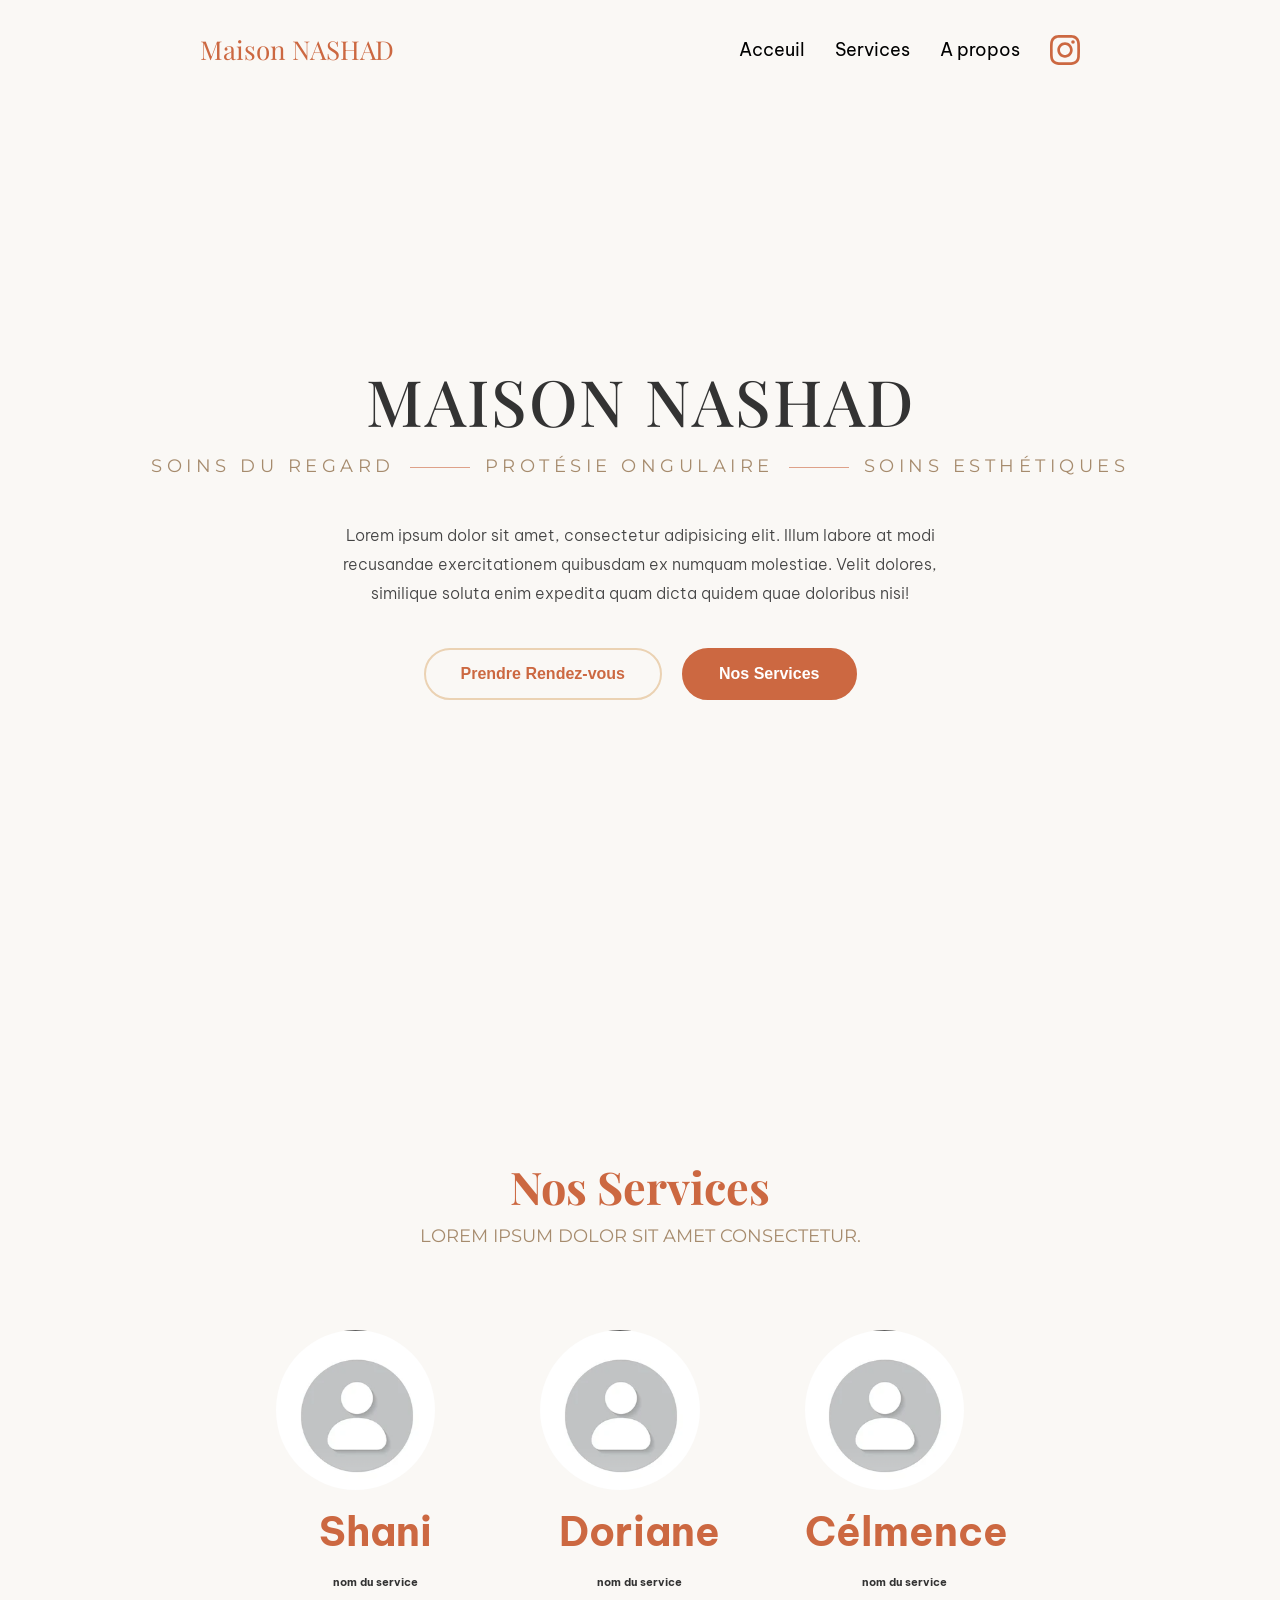
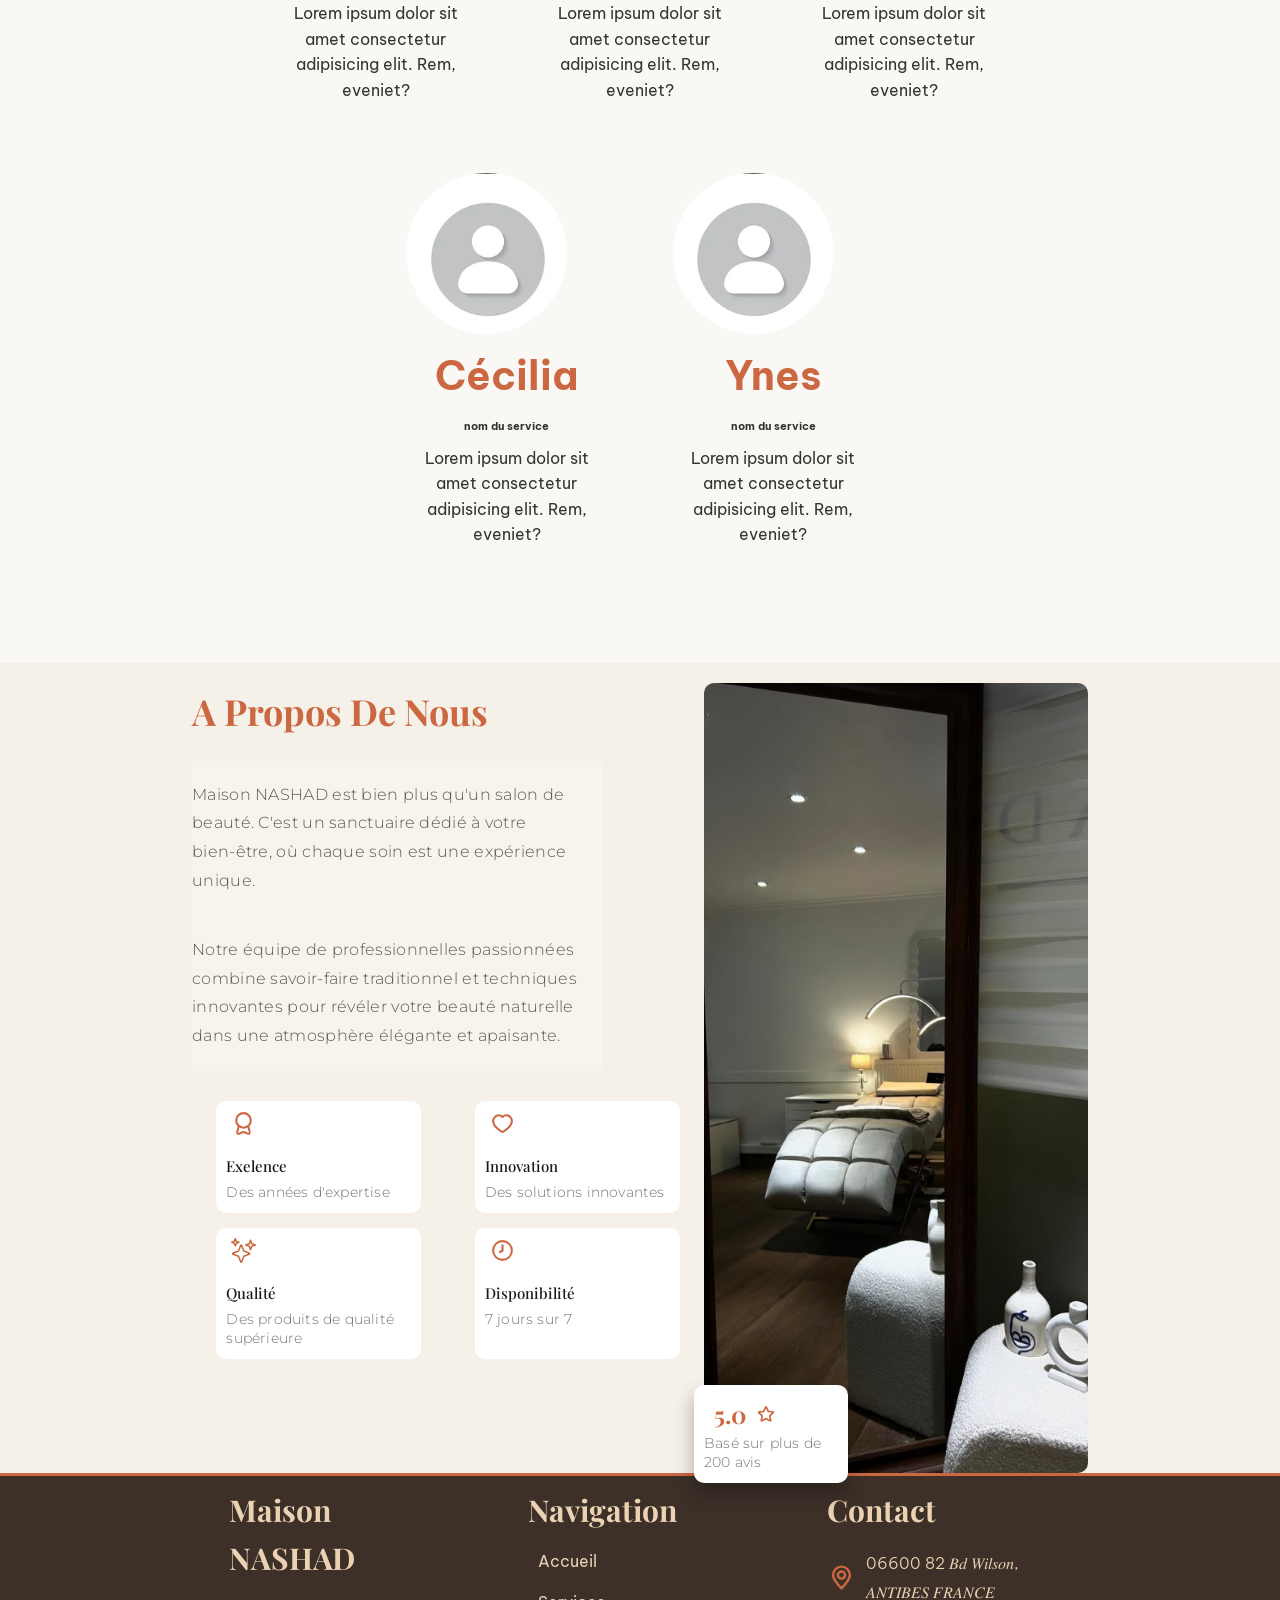
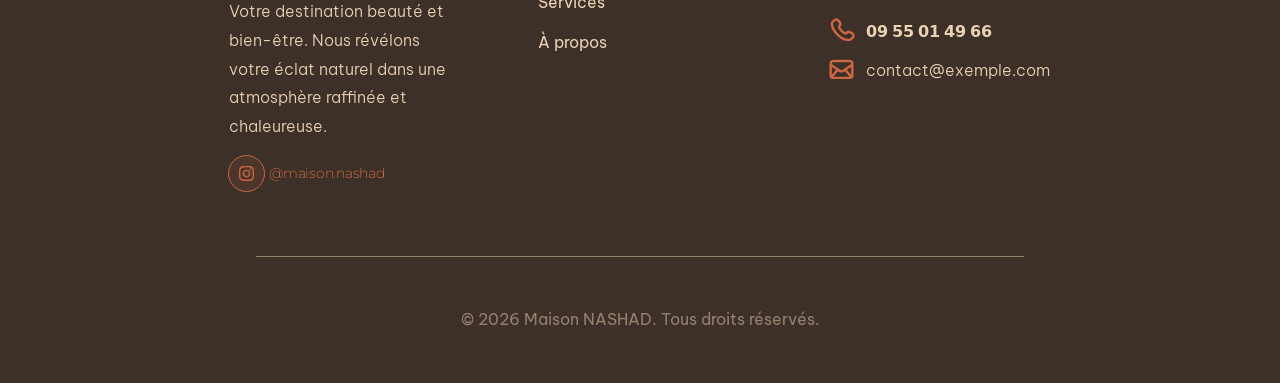
<file: index.html>
<!DOCTYPE html>
<html lang="fr">
<head>
    <meta charset="UTF-8">
    <meta name="viewport" content="width=device-width, initial-scale=1.0">
    <link rel="stylesheet" href="Assets/css/Main.css">
    <link rel="stylesheet" href="Assets/css/Service.css">
    <link rel="stylesheet" href="Assets/css/footer.css">
    <link rel="stylesheet" href="Assets/css/about.css">
    <link rel="stylesheet" href="Assets/css/responsive.css">
    <title>Landing page</title>
</head>
<body>

    <div class="header">

        <div class="Titre">
            <h1>Maison NASHAD</h1>
        </div>

        <div class="insta left">
            <a href="">
                <p>Acceuil</p>
            </a>

            <a href="">
                <p>Services</p>
            </a>

            <a href="">
                <p>A propos</p>
            </a>


            <a href="https://www.instagram.com/maison.nashad/">
                <svg xmlns="http://www.w3.org/2000/svg" viewBox="0 0 24 24">
                    <g>
                        <path d="M12,2.162c3.204,0,3.584,0.012,4.849,0.07c1.308,0.06,2.655,0.358,3.608,1.311c0.962,0.962,1.251,2.296,1.311,3.608 c0.058,1.265,0.07,1.645,0.07,4.849c0,3.204-0.012,3.584-0.07,4.849c-0.059,1.301-0.364,2.661-1.311,3.608 c-0.962,0.962-2.295,1.251-3.608,1.311c-1.265,0.058-1.645,0.07-4.849,0.07s-3.584-0.012-4.849-0.07 c-1.291-0.059-2.669-0.371-3.608-1.311c-0.957-0.957-1.251-2.304-1.311-3.608c-0.058-1.265-0.07-1.645-0.07-4.849 c0-3.204,0.012-3.584,0.07-4.849c0.059-1.296,0.367-2.664,1.311-3.608c0.96-0.96,2.299-1.251,3.608-1.311 C8.416,2.174,8.796,2.162,12,2.162 M12,0C8.741,0,8.332,0.014,7.052,0.072C5.197,0.157,3.355,0.673,2.014,2.014 C0.668,3.36,0.157,5.198,0.072,7.052C0.014,8.332,0,8.741,0,12c0,3.259,0.014,3.668,0.072,4.948c0.085,1.853,0.603,3.7,1.942,5.038 c1.345,1.345,3.186,1.857,5.038,1.942C8.332,23.986,8.741,24,12,24c3.259,0,3.668-0.014,4.948-0.072 c1.854-0.085,3.698-0.602,5.038-1.942c1.347-1.347,1.857-3.184,1.942-5.038C23.986,15.668,24,15.259,24,12 c0-3.259-0.014-3.668-0.072-4.948c-0.085-1.855-0.602-3.698-1.942-5.038c-1.343-1.343-3.189-1.858-5.038-1.942 C15.668,0.014,15.259,0,12,0z"/>
                        <path d="M12,5.838c-3.403,0-6.162,2.759-6.162,6.162c0,3.403,2.759,6.162,6.162,6.162s6.162-2.759,6.162-6.162 C18.162,8.597,15.403,5.838,12,5.838z M12,16c-2.209,0-4-1.791-4-4s1.791-4,4-4s4,1.791,4,4S14.209,16,12,16z"/>
                        <circle cx="18.406" cy="5.594" r="1.44"/>
                    </g>
                </svg>
            </a>
        </div>

        <div class="burger">
            <span></span>
            <span></span>
            <span></span>
        </div>


    </div>

    <div class="Acceuil">
        <div class="Center">
            <div class="TITLE">
                <h1>Maison NASHAD</h1>

                <div class="Under-Title">
                    <p class="Under-Title">Soins Du Regard</p> <div class="Line"></div> <p class="Under-Title">Protésie Ongulaire</p> <div class="Line"></div> <p class="Under-Title">Soins Esthétiques</p>
                </div>
            </div>

            
            <div class="Text">
                <p>Lorem ipsum dolor sit amet, consectetur adipisicing elit. Illum labore at modi recusandae exercitationem quibusdam ex numquam molestiae. Velit dolores, similique soluta enim expedita quam dicta quidem quae doloribus nisi!</p>
            </div>

            <div class="Boutons">
                <a href="https://www.planity.com/maison-nashad-06160-antibes">
                    <button class="Bouton RDV">Prendre Rendez-vous</button>
                </a>

                <a href="">
                    <button class="Bouton Serv">Nos Services</button>
                </a>
            </div>

        </div>

    </div>

    <div class="sercvices">
        <div class="S-Titre">
            <h2>Nos Services</h2>
            <div class="Sous-Titre">
                <p>Lorem ipsum dolor sit amet consectetur.</p>
            </div>
        </div>


        <div class="Cartes">

            <div class="First-3">
                <div class="Pres Shani">

                <div class="img">
                    <img src="Assets/images/Profile.png" alt="">
                </div>

                
            <div class="Des">
                

                    <h4>Shani</h4>
                    <h6>nom du service</h6>
                    <p>Lorem ipsum dolor sit amet consectetur adipisicing elit. Rem, eveniet?</p>
            </div>
            </div>
            <div class="Pres Dodo">

                <div class="img">
                    <img src="Assets/images/Profile.png" alt="">
                </div>
                
            <div class="Des">
                

                    <h4>Doriane</h4>
                    <h6>nom du service</h6>
                    <p>Lorem ipsum dolor sit amet consectetur adipisicing elit. Rem, eveniet?</p>
            </div>
            </div>
            <div class="Pres Célmence">

                <div class="img">
                    <img src="Assets/images/Profile.png" alt="">
                </div>

                <div class="Des">
                    <h4>Célmence</h4>
                    <h6>nom du service</h6>
                    <p>Lorem ipsum dolor sit amet consectetur adipisicing elit. Rem, eveniet?</p>
                </div>
            </div>
            </div>
            
            <div class="Pres Cécilia">

                <div class="img">
                    <img src="Assets/images/Profile.png" alt="">
                </div>
                
                <div class="Des">
                    <h4>Cécilia</h4>
                    <h6>nom du service</h6>
                    <p>Lorem ipsum dolor sit amet consectetur adipisicing elit. Rem, eveniet?</p>
                </div>
            </div>
            <div class="Pres Ynes">

                <div class="img">
                    <img src="Assets/images/Profile.png" alt="">
                </div>
                
                <div class="Des">
                    <h4>Ynes</h4>
                    <h6>nom du service</h6>
                    <p>Lorem ipsum dolor sit amet consectetur adipisicing elit. Rem, eveniet?</p>
                </div>
            </div>
        </div>

    </div>

    <div class="à-Propos">

        <div class="Propos-Left">
            <div class="Left-Superior">
                <h2>A Propos De Nous</h2>
                <p>Maison NASHAD est bien plus qu'un salon de beauté. C'est un sanctuaire dédié à votre bien-être, où chaque soin est une expérience unique.</p>
                <p>Notre équipe de professionnelles passionnées combine savoir-faire traditionnel et techniques innovantes pour révéler votre beauté naturelle dans une atmosphère élégante et apaisante.</p>
            </div>

            <div class="Left-Inferior">
                <div class="Block">
                    <svg viewBox="0 0 24 24" xmlns="http://www.w3.org/2000/svg" fill="none">
                        <g id="SVGRepo_bgCarrier" stroke-width="0"></g><g id="SVGRepo_tracerCarrier" stroke-linecap="round" stroke-linejoin="round"></g>
                            <g id="SVGRepo_iconCarrier"> <circle cx="12" cy="9" r="7" ></circle> 
                                <path d="M7.35111 15L6.71424 17.323C6.0859 19.6148 5.77173 20.7607 6.19097 21.3881C6.3379 21.6079 6.535 21.7844 6.76372 21.9008C7.41635 22.2331 8.42401 21.7081 10.4393 20.658C11.1099 20.3086 11.4452 20.1339 11.8014 20.0959C11.9335 20.0818 12.0665 20.0818 12.1986 20.0959C12.5548 20.1339 12.8901 20.3086 13.5607 20.658C15.576 21.7081 16.5837 22.2331 17.2363 21.9008C17.465 21.7844 17.6621 21.6079 17.809 21.3881C18.2283 20.7607 17.9141 19.6148 17.2858 17.323L16.6489 15" stroke-linecap="round">
                            </path> 
                        </g>
                    </svg>
                    <h3>Exelence</h3>
                    <p>Des années d'expertise</p>
                </div>
                <div class="Block">
                    <svg viewBox="0 0 24 24" fill="none" xmlns="http://www.w3.org/2000/svg" >
                        <g id="SVGRepo_bgCarrier" stroke-width="0"></g>
                        <g id="SVGRepo_tracerCarrier" stroke-linecap="round" stroke-linejoin="round"></g><g id="SVGRepo_iconCarrier"> 
                        <path d="M15.7 4C18.87 4 21 6.98 21 9.76C21 15.39 12.16 20 12 20C11.84 20 3 15.39 3 9.76C3 6.98 5.13 4 8.3 4C10.12 4 11.31 4.91 12 5.71C12.69 4.91 13.88 4 15.7 4Z"  stroke-width="2" stroke-linecap="round" stroke-linejoin="round"></path> 
                        </g>
                    </svg>
                    <h3>Innovation</h3>
                    <p>Des solutions innovantes</p>
                </div>
                <div class="Block">
                    <svg viewBox="0 0 512 512" id="icons" xmlns="http://www.w3.org/2000/svg" fill="#000000">
                        <g id="SVGRepo_bgCarrier" stroke-width="0"></g>
                        <g id="SVGRepo_tracerCarrier" stroke-linecap="round" stroke-linejoin="round"></g>
                        <g id="SVGRepo_iconCarrier"><path d="M259.92,262.91,216.4,149.77a9,9,0,0,0-16.8,0L156.08,262.91a9,9,0,0,1-5.17,5.17L37.77,311.6a9,9,0,0,0,0,16.8l113.14,43.52a9,9,0,0,1,5.17,5.17L199.6,490.23a9,9,0,0,0,16.8,0l43.52-113.14a9,9,0,0,1,5.17-5.17L378.23,328.4a9,9,0,0,0,0-16.8L265.09,268.08A9,9,0,0,1,259.92,262.91Z" fill="none" stroke-linecap="round" stroke-linejoin="round" stroke-width="32"></path>
                            <polygon points="108 68 88 16 68 68 16 88 68 108 88 160 108 108 160 88 108 68" fill="none"  stroke-linecap="round" stroke-linejoin="round" stroke-width="32"></polygon>
                            <polygon points="426.67 117.33 400 48 373.33 117.33 304 144 373.33 170.67 400 240 426.67 170.67 496 144 426.67 117.33" fill="none" stroke-linecap="round" stroke-linejoin="round" stroke-width="32"></polygon>
                        </g>
                    </svg>
                    <h3>Qualité</h3>
                    <p>Des produits de qualité supérieure</p>
                </div>
                <div class="Block">
                    <svg viewBox="0 0 24 24" fill="none" xmlns="http://www.w3.org/2000/svg"><g id="SVGRepo_bgCarrier" stroke-width="0"></g><g id="SVGRepo_tracerCarrier" stroke-linecap="round" stroke-linejoin="round"></g><g id="SVGRepo_iconCarrier"> <path d="M12 7V12L9.5 13.5M21 12C21 16.9706 16.9706 21 12 21C7.02944 21 3 16.9706 3 12C3 7.02944 7.02944 3 12 3C16.9706 3 21 7.02944 21 12Z"  stroke-width="2" stroke-linecap="round" stroke-linejoin="round"></path> </g></svg>
                    <h3>Disponibilité</h3>
                    <p>7 jours sur 7</p>
                </div>
            </div>
        </div>
         
        <div class="Propos-Right">
            <img src="Assets/images/Photo vertical salon.png" alt="Image à propos">

            <div class="Avis">
                <h3>5.0 
                    <span>
                        <svg viewBox="0 0 24 24" fill="none" xmlns="http://www.w3.org/2000/svg">
                            <g id="SVGRepo_bgCarrier" stroke-width="0"></g><g id="SVGRepo_tracerCarrier" stroke-linecap="round" stroke-linejoin="round"></g>
                            <g id="SVGRepo_iconCarrier"> 
                            <path d="M11.2691 4.41115C11.5006 3.89177 11.6164 3.63208 11.7776 3.55211C11.9176 3.48263 12.082 3.48263 12.222 3.55211C12.3832 3.63208 12.499 3.89177 12.7305 4.41115L14.5745 8.54808C14.643 8.70162 14.6772 8.77839 14.7302 8.83718C14.777 8.8892 14.8343 8.93081 14.8982 8.95929C14.9705 8.99149 15.0541 9.00031 15.2213 9.01795L19.7256 9.49336C20.2911 9.55304 20.5738 9.58288 20.6997 9.71147C20.809 9.82316 20.8598 9.97956 20.837 10.1342C20.8108 10.3122 20.5996 10.5025 20.1772 10.8832L16.8125 13.9154C16.6877 14.0279 16.6252 14.0842 16.5857 14.1527C16.5507 14.2134 16.5288 14.2807 16.5215 14.3503C16.5132 14.429 16.5306 14.5112 16.5655 14.6757L17.5053 19.1064C17.6233 19.6627 17.6823 19.9408 17.5989 20.1002C17.5264 20.2388 17.3934 20.3354 17.2393 20.3615C17.0619 20.3915 16.8156 20.2495 16.323 19.9654L12.3995 17.7024C12.2539 17.6184 12.1811 17.5765 12.1037 17.56C12.0352 17.5455 11.9644 17.5455 11.8959 17.56C11.8185 17.5765 11.7457 17.6184 11.6001 17.7024L7.67662 19.9654C7.18404 20.2495 6.93775 20.3915 6.76034 20.3615C6.60623 20.3354 6.47319 20.2388 6.40075 20.1002C6.31736 19.9408 6.37635 19.6627 6.49434 19.1064L7.4341 14.6757C7.46898 14.5112 7.48642 14.429 7.47814 14.3503C7.47081 14.2807 7.44894 14.2134 7.41394 14.1527C7.37439 14.0842 7.31195 14.0279 7.18708 13.9154L3.82246 10.8832C3.40005 10.5025 3.18884 10.3122 3.16258 10.1342C3.13978 9.97956 3.19059 9.82316 3.29993 9.71147C3.42581 9.58288 3.70856 9.55304 4.27406 9.49336L8.77835 9.01795C8.94553 9.00031 9.02911 8.99149 9.10139 8.95929C9.16534 8.93081 9.2226 8.8892 9.26946 8.83718C9.32241 8.77839 9.35663 8.70162 9.42508 8.54808L11.2691 4.41115Z" stroke-width="2" stroke-linecap="round" stroke-linejoin="round"></path> 
                        </g></svg>
                    </span>
                </h3>
                
                <p>Basé sur plus de 200 avis</p>

            </div>
        </div>
    </div>

    <div class="footer">
        <div class="uper">
            <div class="part footer-info">
                <h3>Maison NASHAD</h3>
                <p>Votre destination beauté et bien-être. Nous révélons votre éclat naturel dans une atmosphère raffinée et chaleureuse.</p>
                <div class="IntsaF">
                    <a href="https://www.instagram.com/maison.nashad/">
                        <div class="LogoF">
                            <svg xmlns="http://www.w3.org/2000/svg" viewBox="0 0 24 24">
                                <g>
                                    <path d="M12,2.162c3.204,0,3.584,0.012,4.849,0.07c1.308,0.06,2.655,0.358,3.608,1.311c0.962,0.962,1.251,2.296,1.311,3.608 c0.058,1.265,0.07,1.645,0.07,4.849c0,3.204-0.012,3.584-0.07,4.849c-0.059,1.301-0.364,2.661-1.311,3.608 c-0.962,0.962-2.295,1.251-3.608,1.311c-1.265,0.058-1.645,0.07-4.849,0.07s-3.584-0.012-4.849-0.07 c-1.291-0.059-2.669-0.371-3.608-1.311c-0.957-0.957-1.251-2.304-1.311-3.608c-0.058-1.265-0.07-1.645-0.07-4.849 c0-3.204,0.012-3.584,0.07-4.849c0.059-1.296,0.367-2.664,1.311-3.608c0.96-0.96,2.299-1.251,3.608-1.311 C8.416,2.174,8.796,2.162,12,2.162 M12,0C8.741,0,8.332,0.014,7.052,0.072C5.197,0.157,3.355,0.673,2.014,2.014 C0.668,3.36,0.157,5.198,0.072,7.052C0.014,8.332,0,8.741,0,12c0,3.259,0.014,3.668,0.072,4.948c0.085,1.853,0.603,3.7,1.942,5.038 c1.345,1.345,3.186,1.857,5.038,1.942C8.332,23.986,8.741,24,12,24c3.259,0,3.668-0.014,4.948-0.072 c1.854-0.085,3.698-0.602,5.038-1.942c1.347-1.347,1.857-3.184,1.942-5.038C23.986,15.668,24,15.259,24,12 c0-3.259-0.014-3.668-0.072-4.948c-0.085-1.855-0.602-3.698-1.942-5.038c-1.343-1.343-3.189-1.858-5.038-1.942 C15.668,0.014,15.259,0,12,0z"/>
                                    <path d="M12,5.838c-3.403,0-6.162,2.759-6.162,6.162c0,3.403,2.759,6.162,6.162,6.162s6.162-2.759,6.162-6.162 C18.162,8.597,15.403,5.838,12,5.838z M12,16c-2.209,0-4-1.791-4-4s1.791-4,4-4s4,1.791,4,4S14.209,16,12,16z"/>
                                    <circle cx="18.406" cy="5.594" r="1.44"/>
                                </g>
                            </svg>
                        </div>
                        <p>@maison.nashad</p>
                    </a>
                </div>
            </div>

            <div class="part footer-nav">
                <h3>Navigation</h3>

                <div class="Tabs">
                    <div class="React">
                        <a href="">
                            <div class="tiret"></div>
                            <span>Accueil</span>
                        </a>

                    </div>
                    <div class="React">
                        <a href="">
                            <div class="tiret"></div>
                            <span>Services</span>
                        </a>

                    </div>
                    <div class="React">
                        <a href="">
                            <div class="tiret"></div>
                            <span>À propos</span>
                        </a>
                        
                    </div>
                </div>

            </div>

            <div class="part footer-contact">
                <h3>Contact</h3>

                <div class="Links">
                    <a href="" class="Location">
                        <svg viewBox="0 0 24 24" xmlns="http://www.w3.org/2000/svg">
                            <path d="M19 10C19 13.9765 12 21 12 21C12 21 5 13.9765 5 10C5 6.02355 8.13401 3 12 3C15.866 3 19 6.02355 19 10Z" stroke-linecap="round" stroke-linejoin="round" stroke-width="2"/>
                            <circle cx="12" cy="10" r="3" stroke-linecap="round" stroke-linejoin="round" stroke-width="2"/>*
                        </svg>
                        <p>06600 82 𝐵𝑑 𝑊𝑖𝑙𝑠𝑜𝑛, 𝐴𝑁𝑇𝐼𝐵𝐸𝑆 𝐹𝑅𝐴𝑁𝐶𝐸</p>
                    </a>
                    <a href="" class="Number">
                        <svg viewBox="0 0 24 24" xmlns="http://www.w3.org/2000/svg">
                            <path d="M16.5562 12.9062L16.1007 13.359C16.1007 13.359 15.0181 14.4355 12.0631 11.4972C9.10812 8.55901 10.1907 7.48257 10.1907 7.48257L10.4775 7.19738C11.1841 6.49484 11.2507 5.36691 10.6342 4.54348L9.37326 2.85908C8.61028 1.83992 7.13596 1.70529 6.26145 2.57483L4.69185 4.13552C4.25823 4.56668 3.96765 5.12559 4.00289 5.74561C4.09304 7.33182 4.81071 10.7447 8.81536 14.7266C13.0621 18.9492 17.0468 19.117 18.6763 18.9651C19.1917 18.9171 19.6399 18.6546 20.0011 18.2954L21.4217 16.883C22.3806 15.9295 22.1102 14.2949 20.8833 13.628L18.9728 12.5894C18.1672 12.1515 17.1858 12.2801 16.5562 12.9062Z" 
                                fill="none"/>
                        </svg>
                        <p>𝟬𝟵 𝟱𝟱 𝟬𝟭 𝟰𝟵 𝟲𝟲</p>
                    </a>
                    <a href="">
                        <svg viewBox="0 0 24 24" xmlns="http://www.w3.org/2000/svg">
                            <path d="M4 18L9 12M20 18L15 12M3 8L10.225 12.8166C10.8665 13.2443 11.1872 13.4582 11.5339 13.5412C11.8403 13.6147 12.1597 13.6147 12.4661 13.5412C12.8128 13.4582 13.1335 13.2443 13.775 12.8166L21 8M6.2 19H17.8C18.9201 19 19.4802 19 19.908 18.782C20.2843 18.5903 20.5903 18.2843 20.782 17.908C21 17.4802 21 16.9201 21 15.8V8.2C21 7.0799 21 6.51984 20.782 6.09202C20.5903 5.71569 20.2843 5.40973 19.908 5.21799C19.4802 5 18.9201 5 17.8 5H6.2C5.0799 5 4.51984 5 4.09202 5.21799C3.71569 5.40973 3.40973 5.71569 3.21799 6.09202C3 6.51984 3 7.07989 3 8.2V15.8C3 16.9201 3 17.4802 3.21799 17.908C3.40973 18.2843 3.71569 18.5903 4.09202 18.782C4.51984 19 5.07989 19 6.2 19Z" stroke-width="2" stroke-linecap="round" stroke-linejoin="round"/>
                        </svg>
                        <p>contact@exemple.com</p>
                    </a>
                </div>
            </div>
        </div>

        <div class="lower">
            <p>© 2026 Maison NASHAD. Tous droits réservés.</p>
        </div>
    </div>
</body>
</html>
</file>
<file: Assets/css/Main.css>
/* 1. IMPORTS DES POLICES */
@import url('https://fonts.googleapis.com/css2?family=Be+Vietnam+Pro:wght@400;700&display=swap');
@import url('https://fonts.googleapis.com/css2?family=Montserrat:wght@400;700;900&display=swap');
@import url('https://fonts.googleapis.com/css2?family=Playfair+Display:ital,wght@0,400..900;1,400..900&display=swap');


html, body {
    &::-webkit-scrollbar {
        display: none;
    }

    scrollbar-width: none;

    -ms-overflow-style: none;
}

html, body {
    overflow-x: hidden; /* Empêche UNIQUEMENT le scroll horizontal */
    margin: 0;          /* Enlève la petite bordure blanche par défaut */
    padding: 0;
}

.burger {
    display: none;
}
.header {
    z-index: 1000;
}

.header svg {
    fill: rgb(var(--Terracotta)); /* Remplit le logo avec votre couleur */
}

:root {
    --Terracotta: 204, 104, 65;
    --beige: 235, 210, 179;
    --bleu: 39, 51, 63;
}

* {
    margin: 0;
    padding: 0;
    box-sizing: border-box;
}

body {
    font-family: 'Be Vietnam Pro', sans-serif;
    background-color: rgb(250, 248, 245);
    color: #333;
    line-height: 1.6;
}

.header {
    position: fixed;
    width: 100%;
    display: flex;
    justify-content: space-between;
    align-items: center;
    background-color: rgb(250, 248, 245);
    color: black;
    padding: 0 200px;
    height: 100px; /* Taille pro standard */
}

.header h1 {
    color: rgb(var(--Terracotta));
    font-family: 'Playfair Display', serif;
    font-size: 26px;
    font-weight: 400;
}

.left {
    display: flex;
    align-items: center;
    gap: 30px;
    font-size: 18px;
}

.left a {
    color: black;
    text-decoration: none;
    transition: opacity 0.3s;
}

.left a:hover {
    opacity: 0.8;
}

.insta svg {
    fill: rgb(var(--Terracotta)); /* Ta couleur fétiche */
    display: block;
    width: 30px; /* Contrôle la taille ici */
    height: auto;
}

.Acceuil {
    display: flex;
    flex-direction: column;
    justify-content: center;
    align-items: center;
    min-height: 60vh;
    padding: 250px 0px;
    margin-bottom: 200px;
    padding-top: 350px;
}

.Center {
    display: flex;
    flex-direction: column;
    align-items: center;
    text-align: center;
    gap: 40px;
    width: 100%;
}

.Acceuil h1 {
    font-family: 'Playfair Display', serif;
    font-size: 64px;
    font-weight: 500;
    text-transform: uppercase;
    letter-spacing: 2px;
}

.Under-Title {
    display: flex;
    flex-direction: row;
    justify-content: center;
    align-items: center;
    gap: 15px;
    font-size: 18px;
    font-family: 'Montserrat', sans-serif;
    font-weight: 400; 
    text-transform: uppercase;
    letter-spacing: 0.25em;
    color: #a68b6d;
}

.Line {
    height: 0.5px;
    width: 60px;
    background-color: rgba(var(--Terracotta), 0.6);
}

.Text {
    color: #444444;
    font-weight: 300; /* Poids léger pour garder la finesse */
    line-height: 1.8;
    width: 50%;
    margin: 0 auto;
}

/* 6. BOUTONS */
.Boutons {
    display: flex;
    flex-direction: row;
    justify-content: center;
    align-items: center;
    gap: 20px;
}

.Boutons button {
    border: none;
    padding: 15px 35px;
    font-size: 16px;
    font-weight: 700;
    cursor: pointer;
    border-radius: 50px;
    transition: all 0.3s ease;
}

.Serv {
    background-color: rgb(var(--Terracotta));
    color: white;
    border: 2px solid rgb(var(--Terracotta)) !important;
}

.Serv:hover {
    background-color: transparent;
    color: rgb(var(--Terracotta));
}

.RDV {
    background-color: transparent;
    color: rgb(var(--Terracotta));
    border: 2px solid rgb(var(--beige)) !important;
}

.RDV:hover {
    background-color: rgb(var(--beige));
}

/* Menu Burger (Placeholder) 
.burger {
    width: 40px;
    height: 30px;
    display: flex;
    flex-direction: column;
    justify-content: space-between;
    cursor: pointer;
}*/
</file>
<file: Assets/css/Service.css>
@import url('https://fonts.googleapis.com/css2?family=Be+Vietnam+Pro:wght@400;700&display=swap');
@import url('https://fonts.googleapis.com/css2?family=Montserrat:wght@400;700;900&display=swap');
@import url('https://fonts.googleapis.com/css2?family=Playfair+Display:ital,wght@0,400..900;1,400..900&display=swap');

:root {
    --Terracotta: 204, 104, 65;
    --beige: 235, 210, 179;
    --bleu: 39, 51, 63;
}

.sercvices {
    margin-bottom: 70px;
    min-height: 100vh; /* Remplace height: 100vh */
    height: auto;      /* Permet à la section de grandir */
}

.S-Titre {
    font-family: 'Playfair Display', 'Lora', 'Times New Roman', serif; 
    width: 100%;
    font-weight: 700;
    text-align: center;
    font-size: 30px;
    color: rgba(var(--Terracotta), 1);
    margin-bottom: 50px;
}

.S-Titre .Sous-Titre {
    font-size: 18px;
    font-family: 'Montserrat', sans-serif;
    font-weight: 400; 
    text-transform: uppercase;
    color: #a68b6d;
}

.Cartes {
    display: flex;
    flex-wrap: wrap;
    width: 100%;
    height: auto;
    justify-content: center;
    flex-direction: row;
    gap: 25px;
    padding: 5px;
    padding-bottom: 25px;
}

.First-3 {
    display: flex;
    flex-wrap: wrap;
    width: 100%;
    height: auto;
    justify-content: center;
    flex-direction: row;
    gap: 25px;
    padding: 5px
}

.Pres {
    border-radius: 50px;
    justify-content: center;
    align-items: center;
    height: fit-content;
    width: 19%;
    padding: 20px;
    transition: all 0.3s ease-in-out;
}


.Pres .img {
    display: flex;
    width: 80%;
    justify-self: center;
    justify-content: center;
    border-radius: 100%;
    overflow: hidden;
}

.Pres .img img {
    width: 100%;
    aspect-ratio: 1 / 1; /* Maintient des proportions parfaitement carrées */
    object-fit: cover; /* Remplit l'espace sans déformer l'image */
    transition: all 0.3s ease-in-out;
}

.Pres:hover img {
    transform: scale(1.15);
}

.Pres .Des {
    width: 100%;
    text-align: center;
    display: flex;
    margin-top: 10px;
    flex-direction: column;
    gap: 10px;
}

.Pres .Des h4 {
    font-size: 40px;
    justify-self: center;
    color: rgba(var(--Terracotta), 1);
}
</file>
<file: Assets/css/footer.css>
@import url('https://fonts.googleapis.com/css2?family=Be+Vietnam+Pro:wght@400;700&display=swap');
@import url('https://fonts.googleapis.com/css2?family=Montserrat:wght@400;700;900&display=swap');
@import url('https://fonts.googleapis.com/css2?family=Playfair+Display:ital,wght@0,400..900;1,400..900&display=swap');

:root {
    --Terracotta: 204, 104, 65;
    --beige: 235, 210, 179;
    --bleu: 39, 51, 63;
}

.footer {
    display: flex;
    background-color: rgb(61, 48, 41);
    border-top: solid 3px rgb(var(--Terracotta));
    justify-content: center;
    align-items: center;
    flex-direction: column;
    padding-top: 10px;
    gap: 50px;
}

.uper {
    display: flex;
    width: 70%;
    justify-content: space-around;
    margin-bottom: 15px;
}

.uper .part {
    display: flex;
    width: 25%;
    flex-direction: column;
    text-align: start;
    gap: 15px;
}

.uper h3 {
    color: rgb(235, 210, 179);
    font-family: 'Playfair Display', serif;
    font-size: 30px;
}

.uper p {
    width: 100%;
    color: rgb(235, 210, 179);
    font-weight: 300; /* Poids léger pour garder la finesse */
    line-height: 1.8;
    margin: 0 auto;
}

.LogoF {
    display: flex;
    width: fit-content;
    height: auto;
    padding: 10px;
    background-color: rgb(76, 54, 44);
    outline: solid 1px rgb(var(--Terracotta));
    justify-content: center;
    border-radius: 100%;
    overflow: hidden;
    transition: all ease-in-out 0.3s;
}

.LogoF svg {
    fill: rgb(var(--Terracotta));
    width: 20px;
    height: auto;
}

.IntsaF:hover a{
    opacity: 0.8;
    color: rgb(var(--beige));
}

.IntsaF {
    display: flex;
    width: 100%;
    flex-direction: row;
}

.IntsaF p {
    color: rgb(var(--Terracotta));
    text-decoration: none;
}

.IntsaF a {
    display: flex;
    align-items: center;
    gap: 5px;
    text-decoration: none;
    font-family: 'Montserrat', sans-serif;
    font-weight: 600;
    color: rgb(var(--Terracotta));
    letter-spacing: -0.02em;
    font-size: 14px;
}

.part .footer-nav {
    display: flex;
    flex-direction: column;
    gap: 15px;
}

.part .footer-nav h3 {
    font-size: 20px;
}

.footer-nav .Tabs {
    display: flex;
    gap: 15px;
    flex-direction: column;
    color: rgb(var(--beige));
}

.footer-nav .Tabs a {
    text-decoration: none;
    color: rgb(var(--beige));
}

.React  a{
    align-items: center;
    display: flex;
    width: fit-content;
    flex-direction: row;
    gap: 10px;
}

.tiret {
    width: 0px;
    transition: all ease-in-out 0.3s;
}

.React:hover .tiret {
    width: 30px;
    height: 0px;
    outline: solid 0.5px rgb(var(--Terracotta));
}

.Links {
    display: flex;
    flex-direction: column;
    gap: 10px;
}

.Links a {
    display: flex;
    align-items: center;
    gap: 10px;
    text-decoration: none;
}

.Links a svg {
    stroke: rgb(var(--Terracotta));
    stroke-width: 2px;
    fill: none;
    width: 35px;
    height: auto;
}

.Links a .Number svg {
    stroke-width: 10px;
}


.lower {
    display: flex;
    justify-content: center;
    align-items: center;
    width: 60%;
    border-top: solid 1px rgba(var(--beige), 0.5);
    padding: 50px;
    color: rgba(var(--beige), 0.5);
}
</file>
<file: Assets/css/about.css>
@import url('https://fonts.googleapis.com/css2?family=Be+Vietnam+Pro:wght@400;700&display=swap');
@import url('https://fonts.googleapis.com/css2?family=Montserrat:wght@400;700;900&display=swap');
@import url('https://fonts.googleapis.com/css2?family=Playfair+Display:ital,wght@0,400..900;1,400..900&display=swap');

:root {
    --Terracotta: 204, 104, 65;
    --beige: 235, 210, 179;
    --bleu: 39, 51, 63;
}

.à-Propos {
    display: flex;
    flex-direction: row;
    justify-content: center;
    padding-top: 20px;
    min-height: 90vh; /* Remplace height: 90vh */
    height: auto;     /* Permet l'expansion */
    background-color: rgb(245, 240, 232);
}

.Propos-Left {
    display: flex;
    flex-direction: column;
    justify-self: center;
    align-items: center;
    width: 40%;
}

.Propos-Right {
    display: flex;
    position: relative;
    flex-direction: column;
    justify-self: center;
    align-items: center;
    width: 30%;
    height: auto;     /* Remplace height: 80vh */
}

.Left-Inferior {
    display: flex;
    justify-content: space-around;
    width: 100%;
    margin-top: 20px;
    flex-wrap: wrap;
    gap: 5px;
}

.Block {
    display: flex;
    position: relative;
    flex-direction: column;
    align-items: start;
    width: 40%;
    background-color: white;
    margin-top: 10px;
    padding: 10px;
    padding-top: 40px;
    border-radius: 10px;
    transition: all 0.3s ease-in-out;
}

.Block h3 {
    font-family: 'Playfair Display', 'Lora', 'Times New Roman', serif; 
    font-size: 15px; /* Taille moyenne, bien lisible mais pas trop imposante */
    font-weight: 500; /* Légèrement plus épais qu'un texte normal, mais pas "bold" */
    color: #1C1917; /* Un gris/brun extrêmement foncé, presque noir, plus doux qu'un #000 pur */
    margin-top: 16px; /* Espacement avec l'icône au-dessus */
    margin-bottom: 8px; /* Espace restreint avec le sous-titre en dessous */
    line-height: 1.2; /* Interligne resserré, typique pour des titres courts */
    letter-spacing: 0px; /* Pas d'espacement particulier entre les lettres */
}

.Block p {
    font-family: 'Josefin Sans', 'Montserrat', 'Century Gothic', sans-serif; /* Retour au sans-serif */
    font-size: 14px; /* Plus petit que le titre (20px) et le texte principal (16px) */
    font-weight: 300; /* Poids léger (Light) pour plus de finesse */
    color: #78716C; /* Un gris-taupe moyen, nettement plus clair que le titre */
    margin-top: 0; /* L'espacement est déjà géré par le margin-bottom du titre */
    line-height: 1.4; /* Interligne standard pour des textes courts */
    letter-spacing: 0.2px;
}

.Block svg {
    position: absolute;
    top: 10px;
    left: 15px;
    width: 25px;
    height: auto;
    stroke: rgb(var(--Terracotta));
    fill: none;
    stroke-width: 2px;
    transition: all 0.3s ease-in-out;
}

.Block:hover {
    box-shadow: 0 15px 25px rgba(0, 0, 0, 0.2);
}

.Block:hover svg {
    width: 28px;
    left: 7px;
}

.Left-Superior h2 {
    font-family: 'Playfair Display', serif;
    font-size: 36px;
    font-weight: 700;
    color: rgb(var(--Terracotta));
    margin-bottom: 20px;
}

.Left-Superior p {
    display: flex;
    flex-direction: column;
    align-items: start;
    width: 80%;
    padding-top: 20px;
    padding-bottom: 20px;
    letter-spacing: 0.25em;
    font-family: 'Be Vietnam Pro', sans-serif;
    font-size: 14px;
    font-weight: 200;
    color: #444444; 
}

.Propos-Right img {
    width: 100%;
    height: 100%;
    object-fit: cover;
    border-radius: 10px;
}

.Avis svg {
    stroke: rgb(var(--Terracotta));
    fill: none;
    height: 20px;
    width: auto;
}

.à-Propos .Avis h3 {
    font-family: 'Playfair Display', 'Lora', 'Times New Roman', serif; 
    display: flex;
    align-items: center;
    gap: 10px;
    font-size: 24px;
    font-weight: 700;
    color: rgb(var(--Terracotta));
    margin-left: 10px;
}

.Left-Superior p {
    font-family: 'Josefin Sans', 'Montserrat', 'Century Gothic', sans-serif; 
    font-weight: 300; /* Poids de police fin (Light) */
    font-size: 16px; /* Taille de base estimée */
    line-height: 1.8; /* Interligne généreux pour la lisibilité */
    letter-spacing: 0.3px; /* Léger espacement entre les lettres */
    color: #61574A; /* Un gris foncé avec de légères nuances taupe/brun */
    background-color: #F6F4EC; /* Le fond beige/crème clair */
    text-align: left;
}

.Avis {
    display: flex;
    position: absolute;
    flex-direction: column;
    align-items: start;
    bottom: -10px;
    left: -10px;
    width: 40%;
    padding: 10px;
    border-radius: 10px;
    background-color: white;
    box-shadow: 0 10px 20px rgba(0, 0, 0, 0.3);
}

.Avis p {
    font-family: 'Josefin Sans', 'Montserrat', 'Century Gothic', sans-serif; /* Retour au sans-serif */
    font-size: 14px; /* Plus petit que le titre (20px) et le texte principal (16px) */
    font-weight: 300; /* Poids léger (Light) pour plus de finesse */
    
    /* Couleur */
    color: #78716C; /* Un gris-taupe moyen, nettement plus clair que le titre */
    
    /* Espacements et alignement */
    margin-top: 0; /* L'espacement est déjà géré par le margin-bottom du titre */
    line-height: 1.4; /* Interligne standard pour des textes courts */
    letter-spacing: 0.2px;
}
</file>
<file: Assets/css/responsive.css>
/* ==========================================================================
   Maison NASHAD - Responsive Styles
   ========================================================================== */

/* --------------------------------------------------------------------------
   TABLETTES (Max 1024px)
   -------------------------------------------------------------------------- */
@media screen and (max-width: 1024px) and (min-width: 769px) {
    .header {
        padding: 0 32px;
    }
    .Acceuil {
        padding: 150px 0;
    }
    .burger {
        display: none;
    }

    .Pres {
    border-radius: 50px;
    justify-content: center;
    align-items: center;
    height: fit-content;
    width: 28%; /* Augmenté de 19% à 28% */
    padding: 20px;
    transition: all 0.3s ease-in-out;
}

    .à-Propos {
    display: flex;
    flex-direction: row;
    justify-content: center;
    padding-top: 20px;
    padding-bottom: 80px; /* Crée l'espace nécessaire au bas de la section */
    min-height: 90vh; /* Utilise min-height au lieu de height fixe */
    height: auto; /* Permet à la section de s'agrandir */
    background-color: rgb(245, 240, 232);
}

.Acceuil {
    display: flex;
    flex-direction: column;
    justify-content: center;
    align-items: center;
    min-height: 100vh; /* Permet à la section de prendre toute la hauteur de l'écran */
    padding: 120px 0 100px 0; /* Laisse un espace raisonnable pour le header fixe en haut */
    margin-bottom: 50px; /* Réduit l'espace vide avant la section suivante */
}

/* --- Ajustement de la largeur du paragraphe --- */
.Text {
    color: #444444;
    font-weight: 300; 
    line-height: 1.8;
    width: 65%; /* Augmenté de 50% à 65% pour que le texte soit moins écrasé en colonnes */
    max-width: 900px; /* Limite la largeur sur les très grands écrans pour garder une bonne lisibilité */
    margin: 0 auto;
}

/* --- Ajustement de l'espacement des boutons --- */
.Boutons {
    display: flex;
    flex-direction: row;
    justify-content: center;
    align-items: center;
    gap: 30px; /* Augmenté de 20px à 30px pour laisser les boutons respirer */
}

.Under-Title {
        flex-wrap: wrap; /* Permet aux éléments de se réorganiser au lieu de déborder */
        gap: 10px; /* Réduit l'espacement entre le texte et les lignes */
        font-size: 14px; /* Diminue légèrement la taille de la police */
        letter-spacing: 0.15em; /* Réduit l'écartement des lettres (précédemment 0.25em) */
    }

    .Line {
        width: 35px; /* Raccourcit les traits de séparation (précédemment 60px) */
    }
}

/* --------------------------------------------------------------------------
   MOBILES (Max 768px) - Version Compacte Verticale
   -------------------------------------------------------------------------- */
@media screen and (max-width: 768px) {
    
    /* --- Contrainte Globale : Largeur étendue pour les textes --- */
    .Text, .Left-Superior p, .Block p, .uper p, .Avis p {
        max-width: 95%; 
        margin: 0 auto;
        text-align: center;
    }

    /* --- Typographie Ajustée --- */
    p, a, span, .Under-Title p {
        font-size: 14px; 
    }
    
    h3, h4, h5, h6, .Block h3, .S-Titre .Sous-Titre {
        font-size: 16px;
    }

    h2, .S-Titre {
        font-size: 24px;
    }

    .header h1, .Acceuil h1 {
        font-size: 32px; 
    }

    /* --- En-tête & Menu Burger --- */
    .header {
        padding: 0 16px;
        height: 60px; /* Réduit de 64px à 60px */
        flex-direction: row;
        justify-content: space-between;
    }

    .left {
        display: none;
    }

    .burger {
        display: flex;
        flex-direction: column;
        gap: 4px;
        cursor: pointer;
    }
    
    .burger span {
        width: 32px;
        height: 4px;
        background-color: rgb(var(--Terracotta));
        border-radius: 2px;
    }

    /* --- Accueil (Hauteur Réduite) --- */
    .Acceuil {
        padding: 96px 0 32px 0; /* Réduit de 128px/64px pour remonter le contenu */
    }

    .Under-Title {
        flex-direction: column;
        gap: 8px; /* Espacement divisé par 2 (16px -> 8px) */
    }
    .Line {
        display: none;
    }

    /* --- Boutons (Plus compacts) --- */
    .Boutons {
        flex-direction: column;
        width: 100%;
        align-items: center;
        gap: 12px; /* Réduit de 16px à 12px */
    }

    .Boutons button {
        height: 48px; /* Hauteur réduite de 64px à 48px pour gagner de la place */
        max-width: 256px;
        width: 100%;
        font-size: 14px;
    }

    /* --- Services & À Propos --- */
    .Pres {
        width: 90%;
        margin: 0 auto;
    }

    .Pres .img {
        width: 128px; 
        height: 128px; 
        margin: 0 auto; 
    }

    .Left-Inferior {
        flex-direction: column;
        align-items: center;
        gap: 12px; /* Espacement vertical réduit entre les blocs */
    }

    /* --- Ajustements Section À Propos --- */
    .à-Propos {
        padding-bottom: 32px; /* Réduit de 64px à 32px */
        height: auto;
        justify-content: center;
        align-items: center;
        flex-direction: column;
    }

    .Propos-Left {
        width: 95%; 
        margin-top: 16px; /* Réduit de 32px à 16px */
    }

    .Propos-Left h2 {
        font-size: 28px;
        justify-self: center;
    }

    .Cartes .Des h4 {
        font-size: 20px;
    }

    .Block {
        width: 70%; /* Fixé à 70% selon vos derniers ajustements */
        margin-top: 12px; /* Écart vertical réduit entre chaque bloc */
    }

    .Propos-Right {
        width: 100%; 
        height: auto;
        margin-top: 12px; /* Réduit de 16px à 12px */
        display: flex;
        justify-content: center; 
    }

    .Propos-Right img {
        display: none;
    }

    .Avis {
        position: relative; 
        width: 70%; /* Alignement parfait à 70% comme les .Block */
        margin: 0 auto; 
        left: 0;
        bottom: 0;
        transform: none;
        text-align: center;
        display: flex; 
        flex-direction: column;
        align-items: center;
        box-shadow: none;
    }

    /* --- Footer (Espaces resserrés) --- */
    .footer {
        gap: 32px; /* Divisé par 2 (64px -> 32px) */
        padding-top: 32px; /* Divisé par 2 (64px -> 32px) */
    }

    .uper {
        flex-direction: column;
        align-items: center;
        width: 100%;
        gap: 32px; /* Écart vertical entre les blocs du footer réduit de moitié */
    }

    .uper .part {
        width: 95%; 
        align-items: center;
        text-align: center;
        gap: 8px; /* Écart titre/texte réduit de 16px à 8px */
    }

    .IntsaF {
        justify-content: center;
    }

    .Links a {
        justify-content: center;
    }

    .Text, .Left-Superior p, .Block p, .uper p, .Avis p {
        width: 100%; /* Écrase les 50% de la version ordinateur */
        max-width: 95%; 
        margin: 0 auto;
        text-align: center;
    }

    /* --- Bas de page (Ligne et Copyright) --- */
    .lower {
        width: 90%; /* Étire le trait horizontal */
        padding: 24px 0; /* Ajuste l'espacement pour le mobile */
        margin: 0 auto; /* Centre le bloc */
    }

    .lower p {
        width: 100%; /* Force le texte à utiliser tout l'espace disponible */
        max-width: 100%;
        text-align: center;
    }
}
</file>
